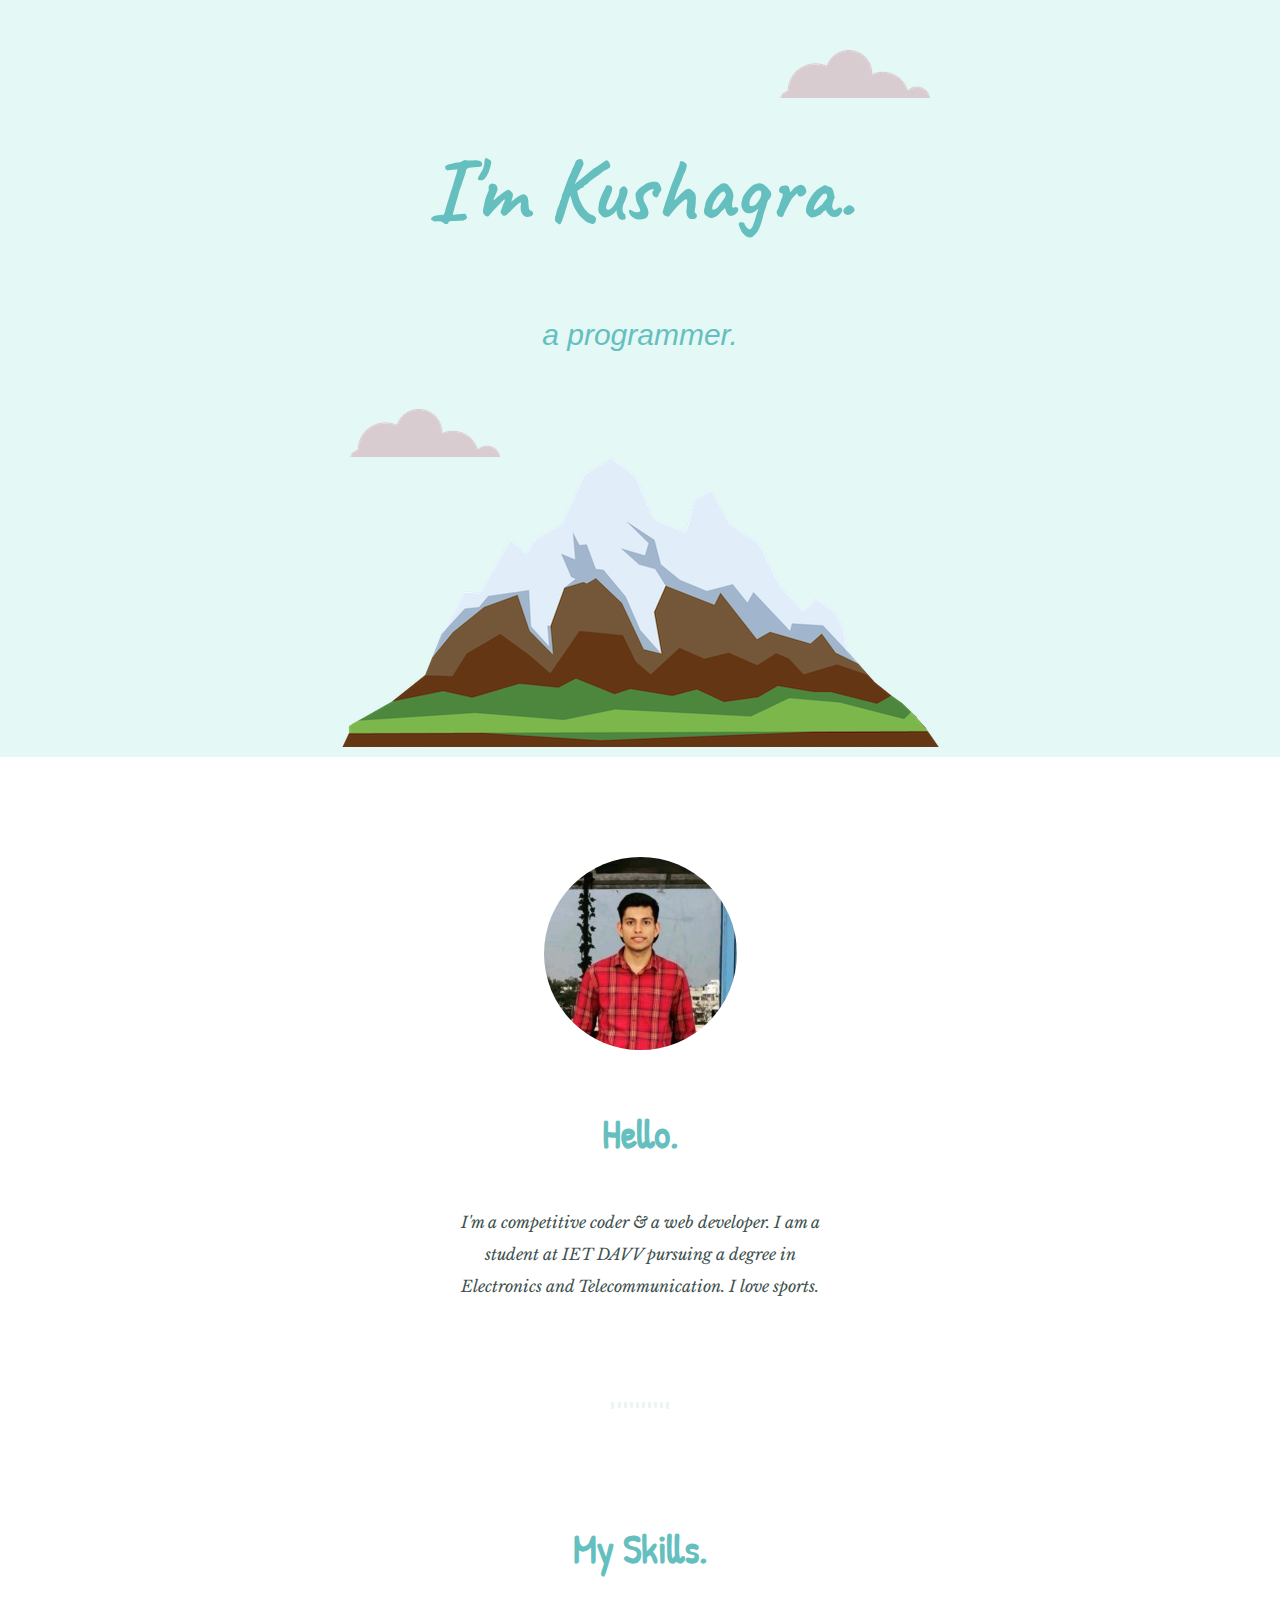
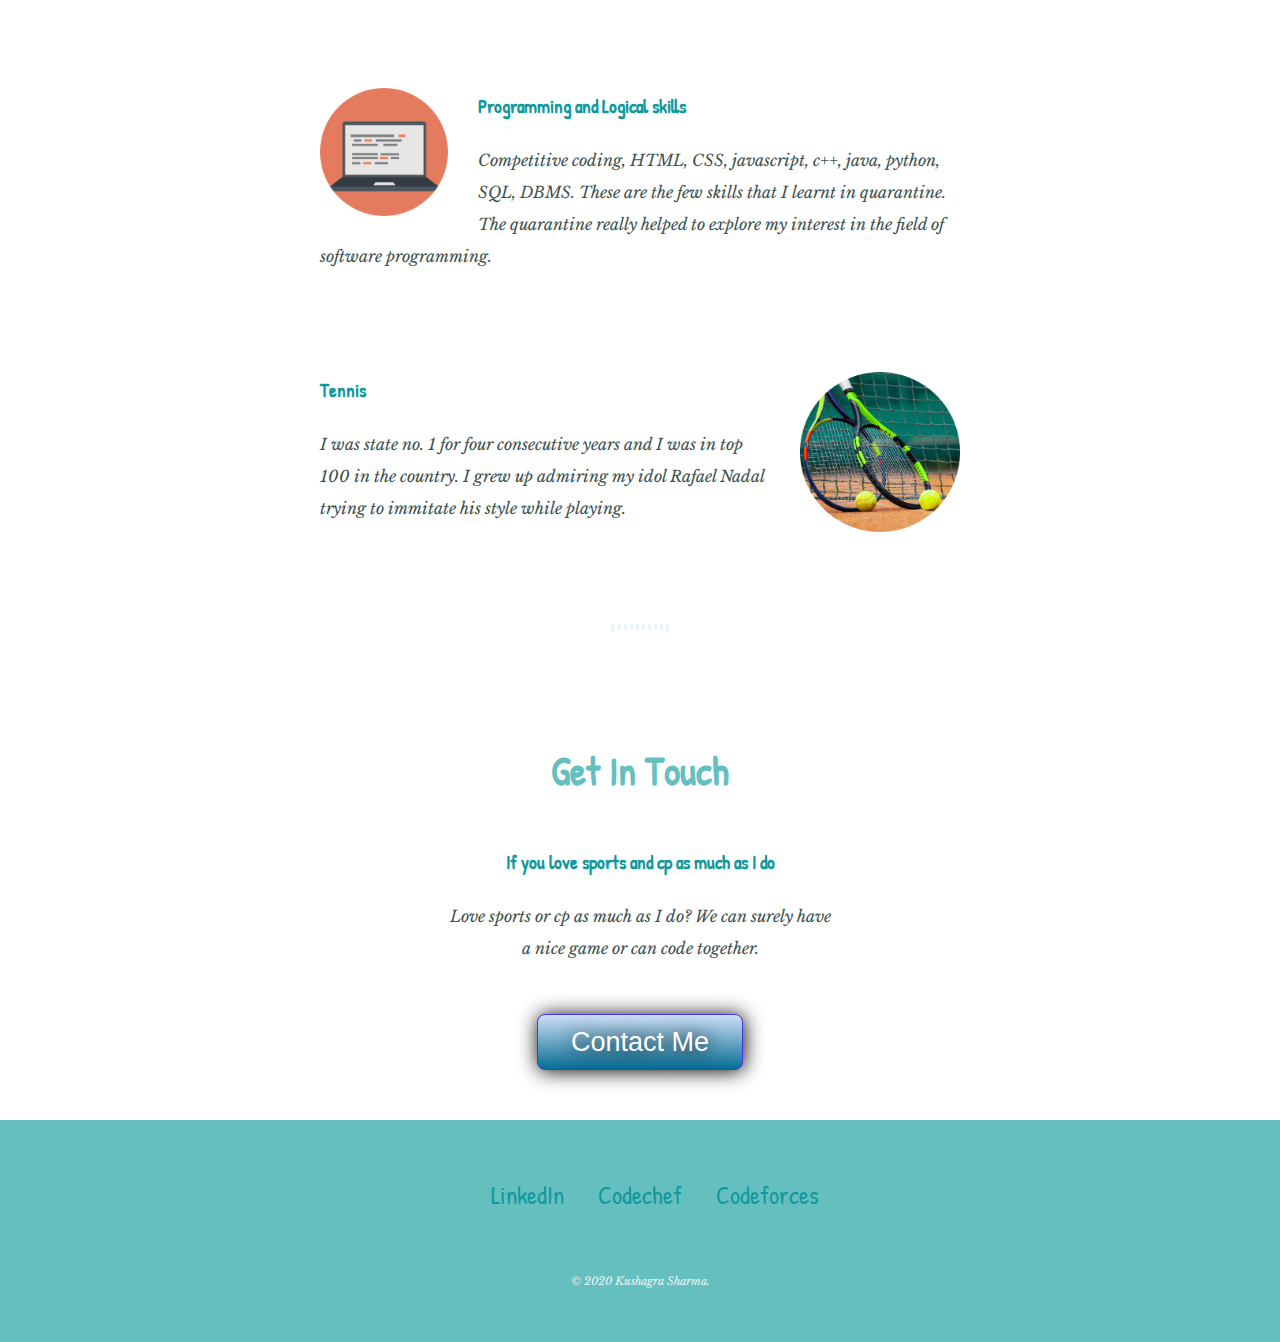
<file: index.html>
<!DOCTYPE html>
<html lang="en" dir="ltr">
  <head>
    <meta charset="utf-8">
    <title>Kushagra Sharma</title>
    <link rel="stylesheet" href="css/styles.css">
    <link rel="icon" href="favicon.ico">
    <link rel="preconnect" href="https://fonts.gstatic.com">
<link href="https://fonts.googleapis.com/css2?family=Cookie&family=Patrick+Hand&display=swap" rel="stylesheet">
<link rel="preconnect" href="https://fonts.gstatic.com">
<link href="https://fonts.googleapis.com/css2?family=Caveat:wght@500&family=Cookie&display=swap" rel="stylesheet">
<link rel="preconnect" href="https://fonts.gstatic.com">
<link href="https://fonts.googleapis.com/css2?family=Libre+Baskerville:wght@700&display=swap" rel="stylesheet">
  </head>
  <body>
    <div class="topcontainer">
      <img class="top-cloud" src="images/cloud.png" alt="cloud-img">
      <h1>I'm Kushagra.</h1>
      <h2 class="dev">a <span>pro</span>grammer.</h2>
      <img class="bottom-cloud" src="images/cloud.png" alt="cloud-img">
      <img src="images/mountain.png" alt="mountain-img">
    </div>
    <div class="middle-container">
      <div class="profile">
        <img src="images/ImageKushagra.png" alt="Kushagra's image">
        <h2>Hello.</h2>
        <p class="intro">I'm a competitive coder & a web developer. I am a student at IET DAVV pursuing a
          degree in Electronics and Telecommunication. I love sports.</p>
      </div>
      <hr>
      <div class="skills">
        <h2>My Skills.</h2>
        <div class="skill-row">
          <img  class="comp" src=images/computer.png alt="">
          <h3>Programming and Logical skills</h3>
          <p>Competitive coding, HTML, CSS, javascript, c++, java, python, SQL, DBMS. These are the few skills that I learnt in quarantine. The quarantine really
        helped to explore my interest in the field of software programming. </p>
        </div>
        <div class="skill-row">
          <img class="tennis" src=images/Tennis.png alt="">
          <h3>Tennis</h3>
          <p>I was state no. 1 for four consecutive years and I was in top 100 in the country. I
          grew up admiring my idol Rafael Nadal trying to immitate his style while playing.</p>
        </div>
      </div>
      <hr>
      <div class="contact-me">
        <h2>Get In Touch</h2>
        <h3>If you love sports and cp as much as I do</h3>
        <p class="ending">Love sports or cp as much as I do? We can surely have a nice game or can code together.</p>
        <a class="BUTTON_MIZ" href="mailto:name@email.com">Contact Me</a>
      </div>
    </div>


    <div class="bottom-container">
      <a class="footer-link" href="https://www.linkedin.com/in/kushagra25sharma">LinkedIn</a>
      <a class="footer-link" href="https://www.codechef.com/users/k_25_s">Codechef</a>
      <a class="footer-link" href="https://www.codeforces.com/profile/kush_17">Codeforces</a>
      <p class="copy-right">© 2020 Kushagra Sharma.</p>
    </div>
  </body>
</html>
</file>
<file: css/styles.css>
body{
  margin: 0;
  text-align: center;
  font-family: 'Patrick Hand';
  color: #40514E;
  line-height: 2;
}

h1{
  margin: 0 auto 0 auto;
  font-family: 'Caveat', cursive;
  font-size: 90px;
  color: #66BFBF;
}

h2{

  font-size: 40px;
  color: #66BFBF;
}

h3{
  font-family: 'Patrick Hand', cursive;
  color:  #11999E;
}

hr{
  border: dotted;
  width: 4%;
  color: #EAF6F6;
  margin-top: 100px;
  margin-bottom: 100px;
}

p{
  margin: auto;
  font-family: 'Libre Baskerville', serif;
  font-style: italic;
  font-size: 16px;
}

a{
  text-decoration: none;
  font-size: 25px;
}

a:hover{
  color: #E4F9F5;
}

.dev{
  font-size: 30px;
  font-style: italic;
  font-weight: normal;
  font-family: sans-serif;
}

.intro{
  width: 30%;
}

.ending{
  width: 30%;
  padding-bottom: 50px;
}

.footer-link{
  color:  #11999E;
}

.topcontainer{
  background-color: #E4F9F5;
  position: relative;
  padding-top: 100px;
}

.middle-container{
  padding-top: 100px;
}

.bottom-container{
  padding-top: 50px;
  padding-bottom: 50px;
  background-color: #66BFBF;
}

.contact-me{
  padding-bottom: 50px;
}

.footer-link{
  margin-left: 30px;
}

.copy-right{
  margin-top: 50px;
  font-size: .7em;
  color: #EAF6F6;
}

.top-cloud{
  position: absolute;
  right: 350px;
  top: 50px;
}

.bottom-cloud{
  position: absolute;
  left: 350px;
  bottom: 300px;
}

.skill-row{
  width: 50%;
  margin: 100px auto 100px auto;
  text-align: left;
}

.comp{
  width: 20%;
  float: left;
  margin-right: 30px;
}

.tennis{
  width: 25%;
  float: right;
  margin-left: 30px;
}

.BUTTON_MIZ {
   background: #CDE0F5;
   background-image: -webkit-linear-gradient(top, #CDE0F5, #076D95);
   background-image: -moz-linear-gradient(top, #CDE0F5, #076D95);
   background-image: -ms-linear-gradient(top, #CDE0F5, #076D95);
   background-image: -o-linear-gradient(top, #CDE0F5, #076D95);
   background-image: -webkit-gradient(to bottom, #CDE0F5, #076D95);
   -webkit-border-radius: 8px;
   -moz-border-radius: 8px;
   border-radius: 8px;
   height: 50px;
   line-height: 50px;
   color: #FFFFFF;
   font-family: Arial;
   width: 200px;
   font-size: 27px;
   font-weight: 100;
   padding: 2px;
   -webkit-box-shadow: 1px 1px 20px 0 #000000;
   -moz-box-shadow: 1px 1px 20px 0 #000000;
   box-shadow: 1px 1px 20px 0 #000000;
   text-shadow: 1px 1px 20px #000000;
   border: solid #4A33ED 1px;
   text-decoration: none;
   display: inline-block;
   cursor: pointer;
   text-align: center;
}

.BUTTON_MIZ:hover {
   border: solid #1C96D1 1px;
   background: rgba(61, 99, 246, 0.74);
   background-image: -webkit-linear-gradient(top, rgba(61, 99, 246, 0.74), #0B0093);
   background-image: -moz-linear-gradient(top, rgba(61, 99, 246, 0.74), #0B0093);
   background-image: -ms-linear-gradient(top, rgba(61, 99, 246, 0.74), #0B0093);
   background-image: -o-linear-gradient(top, rgba(61, 99, 246, 0.74), #0B0093);
   background-image: -webkit-gradient(to bottom, rgba(61, 99, 246, 0.74), #0B0093);
   -webkit-border-radius: 20px;
   -moz-border-radius: 20px;
   border-radius: 20px;
   text-decoration: none;
}
</file>
